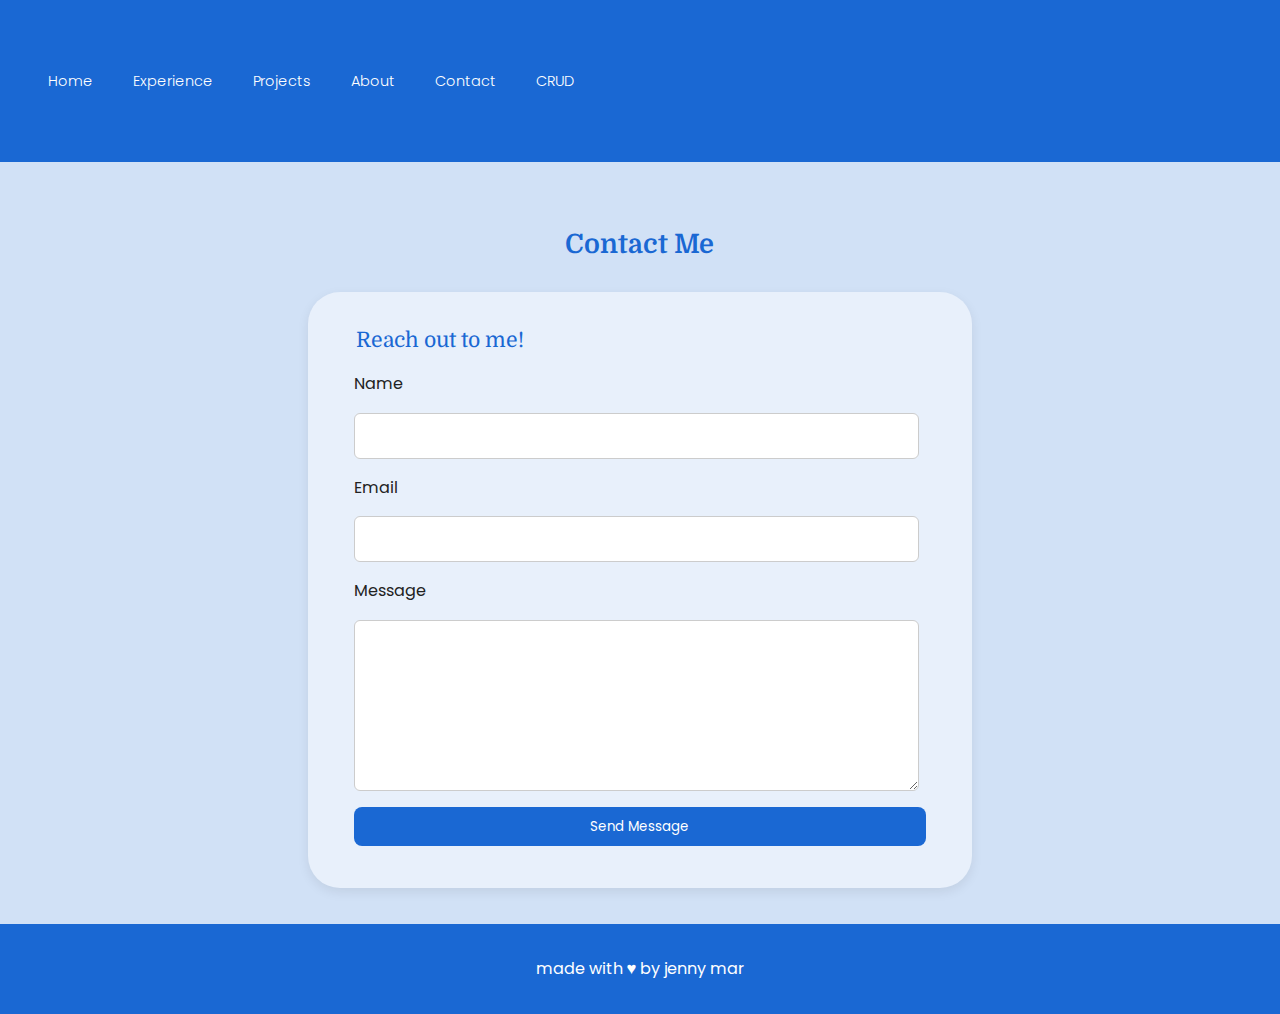
<file: contact.html>
<!DOCTYPE html>
    <html lang="en">
        <head>
            <meta charset="utf-8">
            <title>Contact Me</title>
            <meta name="viewport" content="width=device-width,initial-scale=1">
            <link rel="stylesheet" href="style.css">
        </head>

        <body>
            <header>
                <nav aria-label="Primary">
                <ul>
                    <li><a href="index.html">Home</a></li>
                <li><a href="experiences.html">Experience</a></li>
                <li><a href="projects.html">Projects</a></li>
                <li><a href="about.html">About</a></li>
                <li><a href="contact.html">Contact</a></li>
                <!-- <li><a href="experiments.html">Experiments</a></li>
                <li><a href="form-no-js.html">Form No JS</a></li>
                <li><a href="form-with-js.html">Form With JS</a></li> -->
                <li><a href="crud.html">CRUD</a></li>
                </ul>
                </nav>
            </header>

            <main id="contact">
                <h1>Contact Me</h1>

                <form method="post" enctype="text/plain" aria-label="Contact form">
                <fieldset>
                    <legend>Reach out to me!</legend>

                    <label for="name">Name</label>
                    <input id="name" name="name" type="text" required>
                    <label for="email">Email</label>
                    <input id="email" name="email" type="email" required>
                    <label for="message">Message</label>
                    <textarea id="message" name="message" rows="6"></textarea>

                    <button type="submit">Send Message</button>
                </fieldset>
                </form>
            </main>

            <footer>
                <p>made with &hearts; by jenny mar</p>
                <noscript><p>Some interactive features require JavaScript. Please enable JS.</p></noscript>
            </footer>
        </body>

</html>
</file>
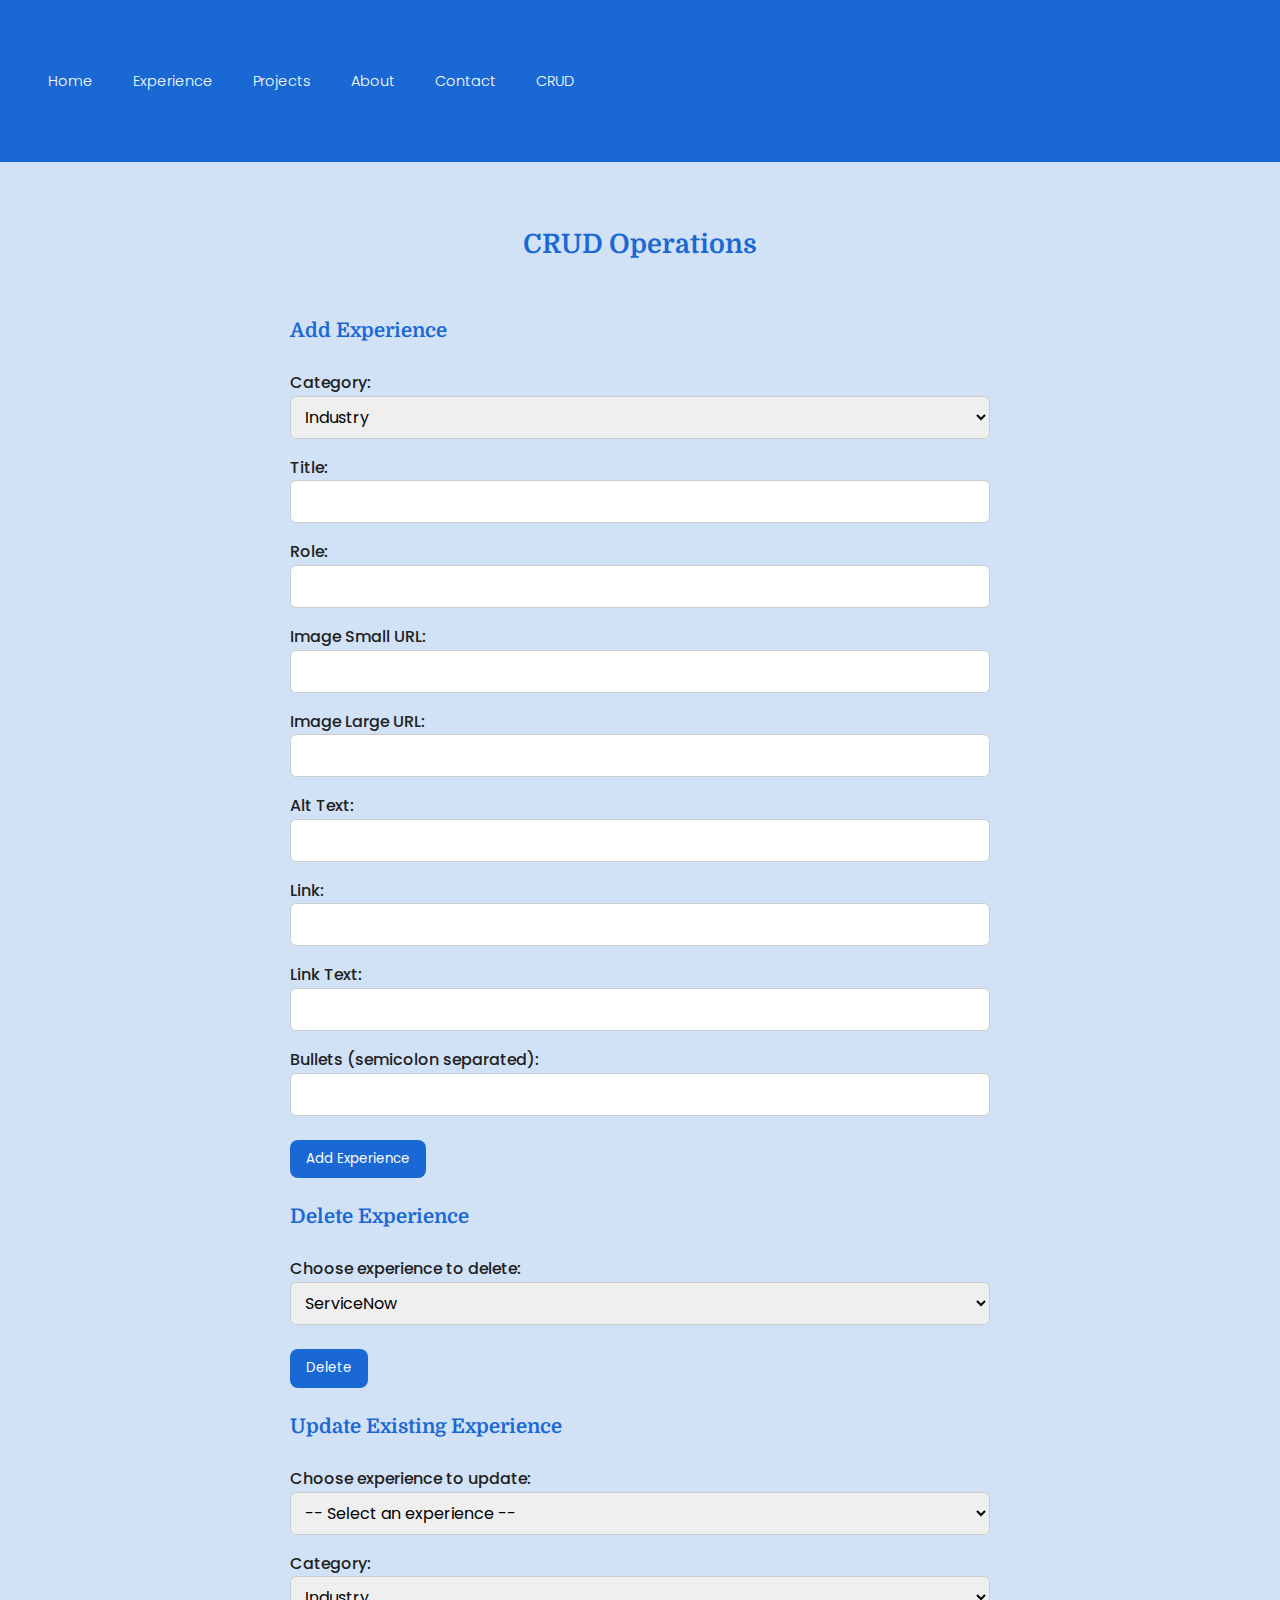
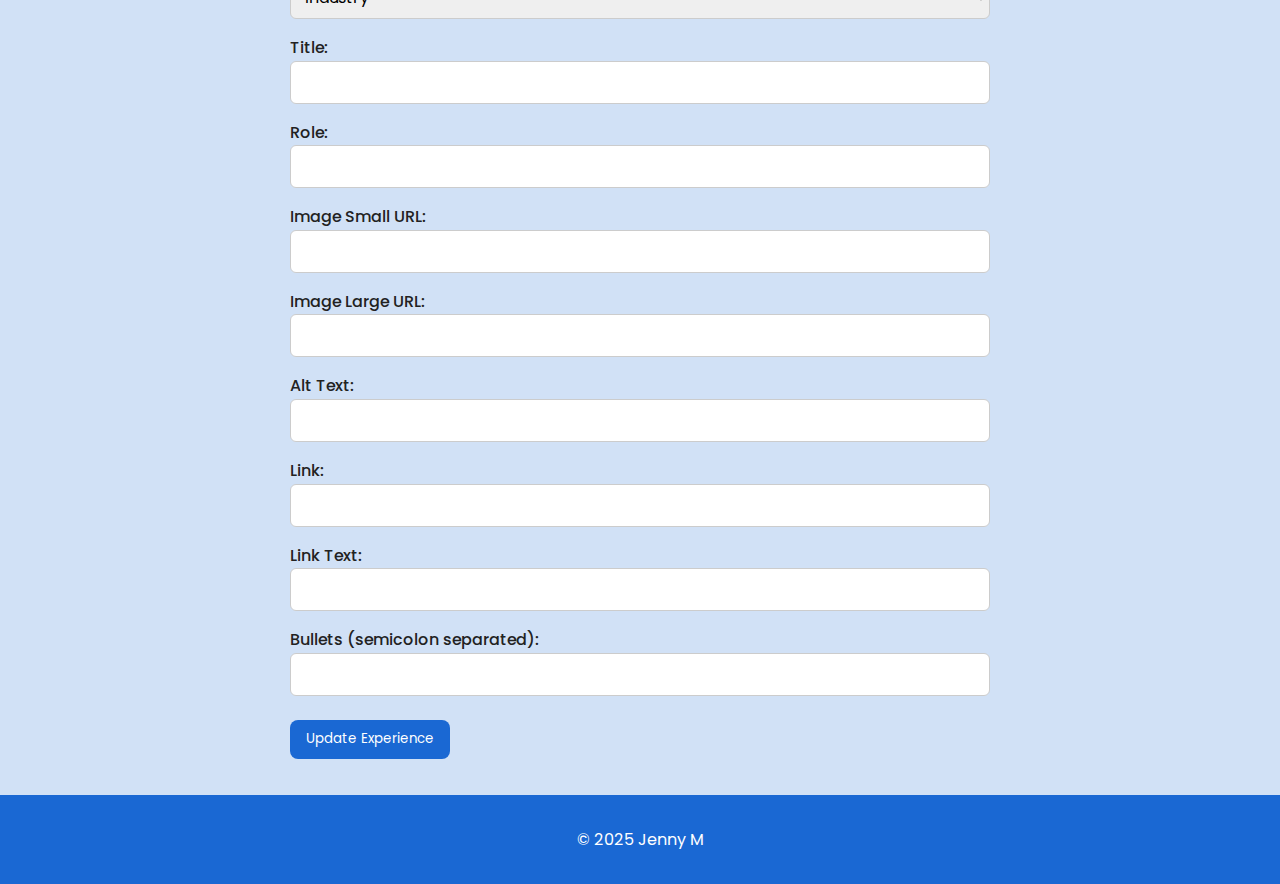
<file: crud.html>
<!DOCTYPE html>
<html lang="en">
<head>
  <meta charset="UTF-8">
  <title>Add Experience (POST)</title>
  <meta name="viewport" content="width=device-width,initial-scale=1">
  <link rel="stylesheet" href="style.css">
  <script src="crud.js" defer></script>

  <style>
    /* Make labels stack vertically */
    main form label {
      display: block;
      margin-bottom: 1rem;
      font-weight: 500;
    }

    /* Make inputs and select fill available width and look neat */
    main form input[type="text"],
    main form select {
      width: 100%;
      max-width: 700px;
      padding: 0.5rem 0.6rem;
      border: 1px solid #ccc;
      border-radius: 6px;
      box-sizing: border-box;
      font-family: var(--font-body, Arial, sans-serif);
      font-size: 1rem;
    }

    main form button[type="submit"] {
      margin-top: 0.5rem;
    }

    main > section {
        width: 100%;
        max-width: 700px;  /* matches form max-width for consistency */
    }


    @media (max-width: 600px) {
      main form input[type="text"],
      main form select {
        max-width: 100%;
      }
    }


  </style>

</head>
<body>
  <header>
    <nav>
      <ul>
        <li><a href="index.html">Home</a></li>
        <li><a href="experiences.html">Experience</a></li>
        <li><a href="projects.html">Projects</a></li>
        <li><a href="about.html">About</a></li>
        <li><a href="contact.html">Contact</a></li>
        <!-- <li><a href="experiments.html">Experiments</a></li>
        <li><a href="form-no-js.html">Form No JS</a></li>
        <li><a href="form-with-js.html">Form With JS</a></li> -->
        <li><a href="crud.html">CRUD</a></li>
      </ul>
    </nav>
  </header>

  <main>
    <h1>CRUD Operations</h1>

    <section>
        <h2>Add Experience</h2>
        <form id="add-form">
            <label>
            Category:
            <select id="category">
                <option value="industry">Industry</option>
                <option value="academia">Academia</option>
                <option value="academia">Project</option>
            </select>
            </label>

            <label>Title: <input type="text" id="title" required></label>
            <label>Role: <input type="text" id="role" required></label>
            <label>Image Small URL: <input type="text" id="imgSmall"></label>
            <label>Image Large URL: <input type="text" id="imgLarge"></label>
            <label>Alt Text: <input type="text" id="alt"></label>
            <label>Link: <input type="text" id="link"></label>
            <label>Link Text: <input type="text" id="linkText"></label>
            <label>Bullets (semicolon separated): <input type="text" id="bullets"></label>

            <button type="submit">Add Experience</button>
        </form>
    </section>

    <section>
        <h2>Delete Experience</h2>
        <form id="delete-form">
            <label>
            Choose experience to delete:
            <select id="delete-select"></select>
            </label>

            <button type="submit">Delete</button>
        </form>
    </section>

    <section>
        <h2>Update Existing Experience</h2>
        <form id="update-form">

            <label>
            Choose experience to update:
            <select id="update-select"></select>
            </label>

            <label>
            Category:
            <select id="update-category">
                <option value="industry">Industry</option>
                <option value="academia">Academia</option>
                <option value="project">Project</option>
            </select>
            </label>

            <label>Title: <input type="text" id="update-title" required></label>
            <label>Role: <input type="text" id="update-role" required></label>
            <label>Image Small URL: <input type="text" id="update-imgSmall"></label>
            <label>Image Large URL: <input type="text" id="update-imgLarge"></label>
            <label>Alt Text: <input type="text" id="update-alt"></label>
            <label>Link: <input type="text" id="update-link"></label>
            <label>Link Text: <input type="text" id="update-linkText"></label>
            <label>Bullets (semicolon separated): <input type="text" id="update-bullets"></label>

            <button type="submit">Update Experience</button>
        </form>
    </section>

    </main>

    <footer>
        <p>© 2025 Jenny M</p>
        <noscript><p>Some interactive features require JavaScript. Please enable JS.</p></noscript>
    </footer>
</body>
</html>
</file>
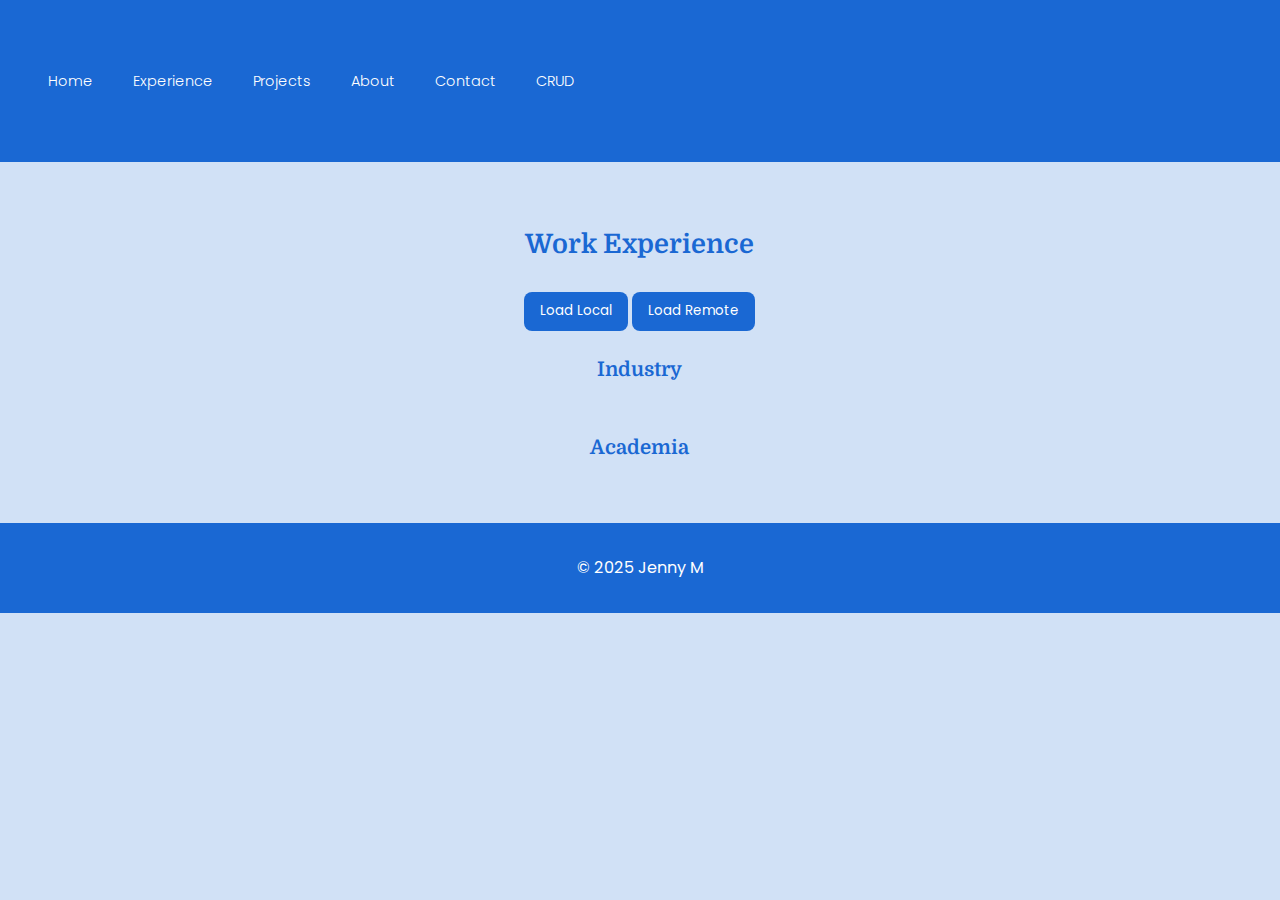
<file: experiences.html>
<!DOCTYPE html> 
<html lang="en">
    <head>
        <meta charset="utf-8">
        <title>Experiences Page</title>
        <meta name="viewport" content="width=device-width,initial-scale=1">
        <link rel="stylesheet" href="style.css">
        <script src="project-card.js" defer></script>
        <script src="project-card-loading.js" defer></script>
    </head>
    <body>
        <header>
            <nav aria-label="Primary">
            <ul>
                <li><a href="index.html">Home</a></li>
                <li><a href="experiences.html">Experience</a></li>
                <li><a href="projects.html">Projects</a></li>
                <li><a href="about.html">About</a></li>
                <li><a href="contact.html">Contact</a></li>
                <!-- <li><a href="experiments.html">Experiments</a></li>
                <li><a href="form-no-js.html">Form No JS</a></li>
                <li><a href="form-with-js.html">Form With JS</a></li> -->
                <li><a href="crud.html">CRUD</a></li>
            </ul>
            </nav>
        </header>

        <main>
            <h1>Work Experience</h1>
            <div class="button-row">
                <button id="load-local">Load Local</button>
                <button id="load-remote">Load Remote</button>
            </div>

            <h2>Industry</h2>
            <section id="cards-industry"></section>

            <h2>Academia</h2>
            <section id="cards-academia"></section>
        </main>

        <footer>
            <p>© 2025 Jenny M</p>
            <noscript><p>Some interactive features require JavaScript. Please enable JS.</p></noscript>
        </footer>

        <script>
            document.addEventListener("DOMContentLoaded", () => {
            if (!localStorage.getItem("experienceData")) {
                console.log("Seeding localStorage from data.json...");
                
                fetch("data.json")
                .then(r => r.json())
                .then(data => {
                    localStorage.setItem("experienceData", JSON.stringify(data));
                    console.log("Initial seed complete.");
                })
                .catch(err => console.error("Failed to load data.json for initial seed:", err));
            } else {
                console.log("experienceData already exists — skipping seed.");
            }
            });
        </script>
    </body>
</html>
</file>
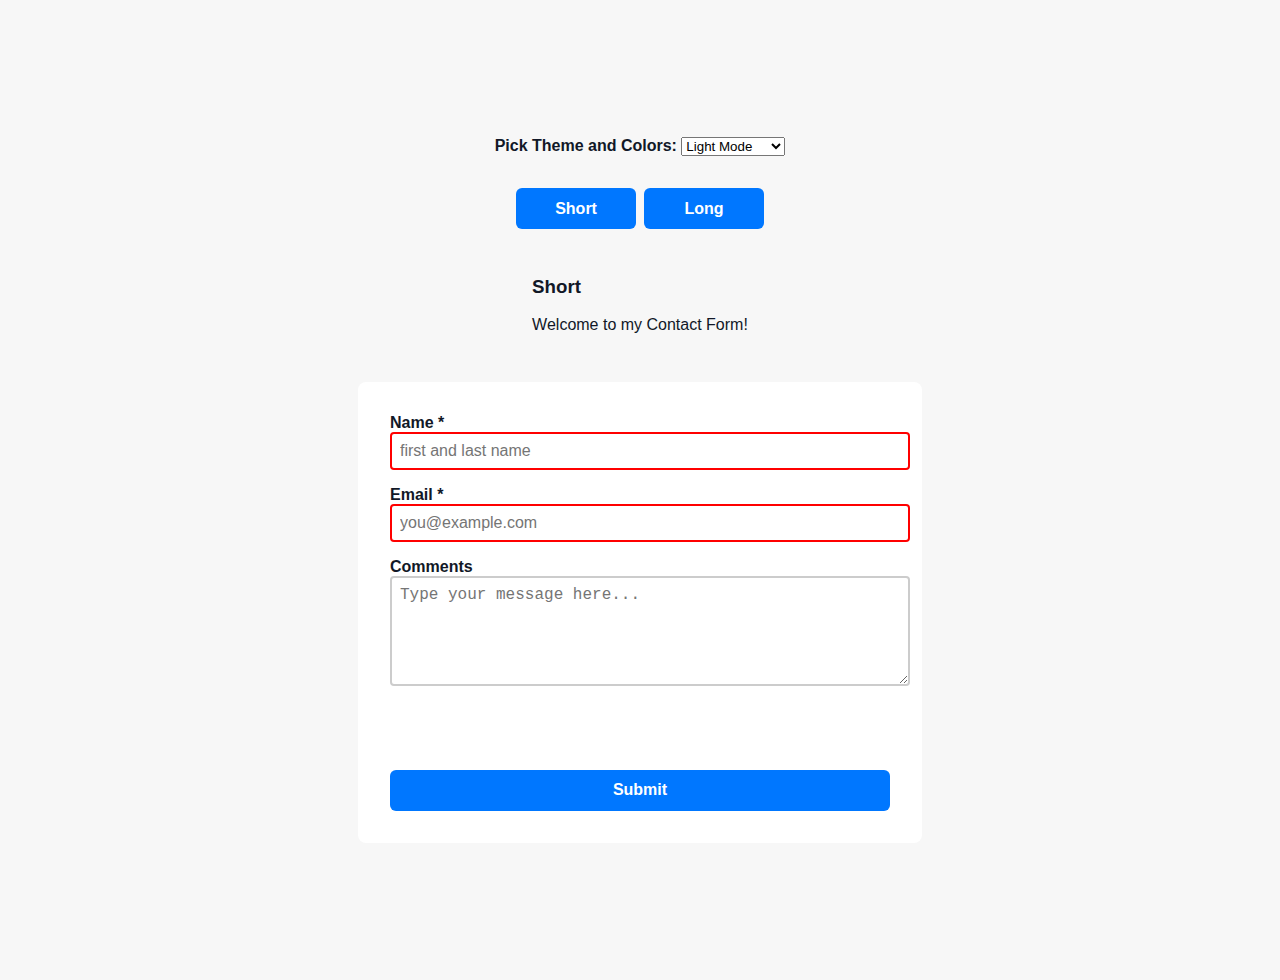
<file: form-with-js.html>
<!DOCTYPE html>
<html lang="en">
<head>
  <meta charset="UTF-8" />
  <meta name="viewport" content="width=device-width, initial-scale=1.0" />
  <title>JS Contact Form</title>
  <style>
    body {
      display: flex;
      flex-direction: column;
      padding: 2rem;
      min-height: 100vh;
      display: flex;
      justify-content: center;
      align-items: center;
      background: #f7f7f7;
      font-family: sans-serif;
      background: var(--bg);
      color: var(--text);
    }

    form {
      background: var(--card);
      display: flex;
      flex-direction: column;
      gap: 1rem;
      width: 500px;
      padding: 2rem;
      border-radius: 8px;
    }

    label {
      font-weight: bold;
      margin-bottom: 0.25rem;
    }

    input, textarea, button {
      width: 100%;
      padding: 0.5rem;
      border-radius: 4px;
      border: 2px solid #ccc;
      font-size: 1rem;
    }

    button {
      border: none;
      background: #0077ff;
      color: white;
      padding: 0.7rem;
      font-weight: bold;
      border-radius: 6px;
      cursor: pointer;
    }

    output {
      min-height: 1rem;
      font-size: 0.9rem;
    }

    input:invalid,
    textarea:invalid {
        border-color: red;
    }

    .error { color: red; }
    .info { color: green; }

    :root {
        --bg: #f7f7f7;
        --card: #ffffff;
        --text: #111827;
        --muted: #6b7280;
        --accent: #0077ff;
        --error: #b91c1c;
        --success: #0f8644;
    }

    [data-theme="dark"] {
        --bg: #0b1220;
        --card: #071027;
        --text: #e6eef8;
        --muted: #94a3b8;
        --accent: #4ea8ff;
        --error: #ff8a8a;
        --success: #6ee7b7;
    }

    .theme-toggle {
        background: none;
        border: 2px solid var(--accent);
        color: var(--accent);
        padding: 0.4rem 0.6rem;
        border-radius: 6px;
        cursor: pointer;
    }

  </style>
</head>
<body>
    <div id="theme-selector" style="margin-bottom: 1rem;">
        <label for="themePick">Pick Theme and Colors:</label>
        <select id="themePick">
            <option value="Light">Light Mode</option>
            <option value="Dark">Dark Mode</option>
            <option value="Purple">Purple Mode</option>
            <option value="Orange">Orange Mode</option>
        </select>
    </div>


    <div id="vt-demo" style="margin:1rem 0;">
        <div style="display:flex; gap:0.5rem; align-items:center;">
            <button id="vt-to-a">Short</button>
            <button id="vt-to-b">Long</button>
        </div>

        <div id="vt-container" style="margin-top:0.75rem; border-radius:6px; padding:1rem;">
            <div id="view-a" class="vt-view">
            <h3>Short</h3>
            <p>Welcome to my Contact Form!</p>
            </div>
        </div>
    </div>

    <form action="https://httpbin.org/post" method="POST" id="myForm" novalidate>
        <div>
        <label for="name">Name <span aria-hidden="true">*</span></label>
        <input 
            type="text" 
            id="name" 
            name="name" 
            required 
            minlength="1"
            maxlength="50"
            placeholder="first and last name"
        />
        </div>

        <div>
        <label for="email">Email <span aria-hidden="true">*</span></label>
        <input 
            type="email" 
            id="email" 
            name="email" 
            required
            minlength="2"
            maxlength="50"
            placeholder="you@example.com"
        />
        </div>

        <div>
        <label for="comments">Comments</label>
        <textarea 
            id="comments" 
            name="comments" 
            rows="5"
            minlength="0"
            maxlength="150"
            placeholder="Type your message here..."
        ></textarea>
        </div>

        <input type="hidden" name="possible_bot" value="true" />
        <input type="hidden" name="form-errors" value="">

        <output id="error" class="error"></output>
        <output id="info" class="info"></output>

        <button type="submit">Submit</button>
    </form>

    <noscript>
        <div style="color:var(--muted); margin-bottom:1rem;">
            Theme toggle is available when JavaScript is enabled.
        </div>
    </noscript>

  <script>
    const themes = {
        Light: {
            '--bg': '#f7f7f7',
            '--card': '#ffffff',
            '--text': '#111827',
            '--font': 'sans-serif'
        },
        Dark: {
            '--bg': '#0b1220',
            '--card': '#071027',
            '--text': '#e6eef8',
            '--font': 'sans-serif'
        },
        Purple: {
            '--bg': '#f3e8ff',        
            '--card': '#d8b4fe',   
            '--text': '#4c1d95', 
            '--font': 'Georgia, serif'
        },
        Orange: {
            '--bg': '#fff7ed',
            '--card': '#fed7aa',
            '--text': '#9a3412', 
            '--font': 'Verdana, sans-serif'
        }
    };

    const themePick = document.getElementById('themePick');

    function applyCustomTheme(themeName) {
        const theme = themes[themeName];
        if (!theme) return;

        Object.keys(theme).forEach(variable => {
            document.documentElement.style.setProperty(variable, theme[variable]);
        });
        localStorage.setItem('site-theme', themeName);
    }

    if (themePick) {
        const savedTheme = localStorage.getItem('site-theme') || 'Light';
        themePick.value = savedTheme;
        applyCustomTheme(savedTheme);

        themePick.addEventListener('change', () => {
            applyCustomTheme(themePick.value);
        });
    }

    const vtContainer = document.getElementById('vt-container');
    const btnA = document.getElementById('vt-to-a');
    const btnB = document.getElementById('vt-to-b');

    function setView(html) {
        if (document.startViewTransition) {
            document.startViewTransition(() => {
                vtContainer.innerHTML = html;
            });
        } else {
            vtContainer.innerHTML = html;
        }
    }

    btnA.addEventListener('click', () => {
        setView(`
            <div id="view-a" class="vt-view">
            <h3>Short</h3>
            <p>Welcome to my Contact Form!</p>
            </div>
        `);
    });

    btnB.addEventListener('click', () => {
        setView(`
            <div id="view-b" class="vt-view">
            <h3>Long</h3>
            <p>Hi! I'm Jenny and this is my contact form. Reach out with a message and your email and I will get back to you shortly.</p>
            </div>
        `);
    });



    const form = document.getElementById("myForm");
    const errorOutput = document.getElementById("error");
    const infoOutput = document.getElementById("info");

    form.name.addEventListener("input", (e) => {
        const allowed = /^[A-Za-z .'-]*$/;
        if (!allowed.test(e.target.value)) {
            e.target.style.borderColor = "red";
            errorOutput.textContent = "Illegal character typed in name!";

            setTimeout(() => {
            e.target.style.borderColor = "";
            errorOutput.textContent = "";
            }, 800);

            e.target.value = e.target.value.slice(0, -1);
        }
    });

    const comments = form.comments;
    const maxLen = comments.getAttribute("maxlength");

    comments.addEventListener("input", () => {
        const remaining = maxLen - comments.value.length;
        infoOutput.textContent = `Characters left: ${remaining}`;

        if (remaining <= 50) {
            infoOutput.style.color = "orange";
        } else {
            infoOutput.style.color = "green";
        }
    });

    let form_errors = [];

    form.addEventListener("submit", (e) => {

        form.name.setCustomValidity("");
        form.email.setCustomValidity("");
        form.comments.setCustomValidity("");

        console.log("submit");
        e.preventDefault(); 

        errorOutput.textContent = "";
        infoOutput.textContent = "";

        let errors = [];
        ["name", "email", "comments"].forEach(id => {
            form[id].addEventListener("input", () => {
                form[id].setCustomValidity("");
                form[id].checkValidity();  
                if (form.name.checkValidity() && form.email.checkValidity() && form.comments.checkValidity()) {
                    errorOutput.textContent = "";
                }
            });
        });

        if (!form.name.checkValidity()) {
            console.log("name field is invalid");
            const msg = "Name field is invalid";
            form.name.setCustomValidity(msg);
            errors.push(msg);

            form_errors.push({
                field: "name",
                value: form.name.value,
                message: msg
            });
        } else {
            form.name.setCustomValidity("");
        }

        if (!form.email.checkValidity()) {
            console.log("email field is invalid");
            const msg = "Email field is invalid";
            form.email.setCustomValidity(msg);
            errors.push(msg);

            form_errors.push({
                field: "email",
                value: form.email.value,
                message: msg
            });
        } else {
            form.email.setCustomValidity("");
        }

        if (!form.comments.checkValidity()) {
            console.log("comments field is invalid");
            const msg = "Comments field is invalid";
            form.comments.setCustomValidity(msg);
            errors.push(msg);

            form_errors.push({
                field: "comments",
                value: form.comments.value,
                message: msg
            });
        } else {
            form.comments.setCustomValidity("");
        }

        if (errors.length > 0) {
            errorOutput.textContent = errors.join(" ");
            return;
        }

        form.querySelector('[name="form-errors"]').value =
            JSON.stringify(form_errors);

        infoOutput.textContent = "Form submitted successfully!";
        form.submit();
    });



  </script>

</body>
</html>
</file>
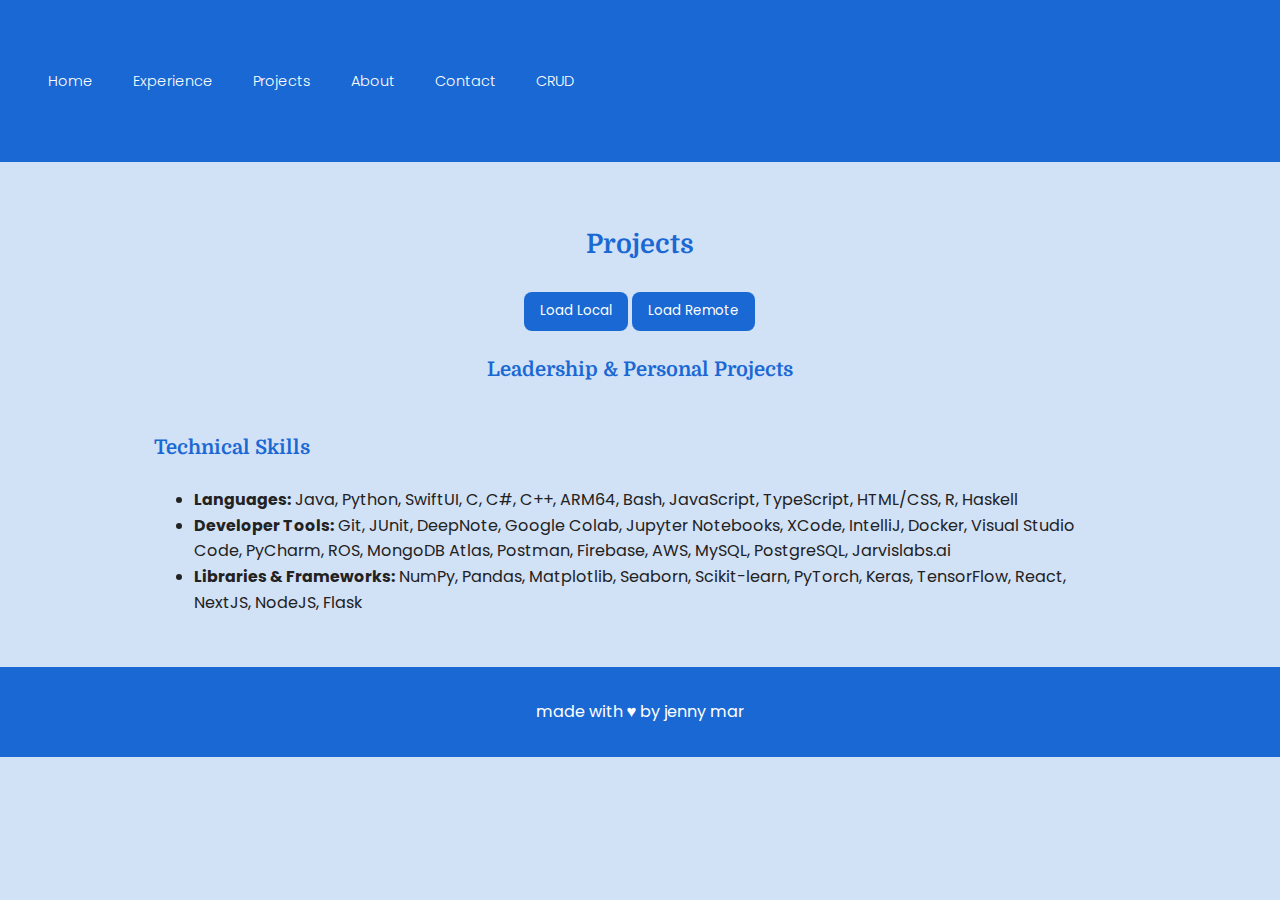
<file: projects.html>
<!DOCTYPE html> 
<html lang="en">
    <head>
        <meta charset="utf-8">
        <title>Projects</title>
        <meta name="viewport" content="width=device-width,initial-scale=1">
        <link rel="stylesheet" href="style.css">
        <script src="project-card.js" defer></script>
        <script src="project-card-loading.js" defer></script>
    </head>
    <body>
        <header>
            <nav aria-label="Primary">
                <ul>
                    <li><a href="index.html">Home</a></li>
                    <li><a href="experiences.html">Experience</a></li>
                    <li><a href="projects.html">Projects</a></li>
                    <li><a href="about.html">About</a></li>
                    <li><a href="contact.html">Contact</a></li>
                    <!-- <li><a href="experiments.html">Experiments</a></li>
                    <li><a href="form-no-js.html">Form No JS</a></li>
                    <li><a href="form-with-js.html">Form With JS</a></li> -->
                    <li><a href="crud.html">CRUD</a></li>
                </ul>
            </nav>
        </header>

        <main>
            <h1>Projects</h1>
            <div class="button-row">
                <button id="load-local">Load Local</button>
                <button id="load-remote">Load Remote</button>
            </div>

            <h2>Leadership & Personal Projects</h2>
            <section id="cards-project"></section>
            
            <section>
                <h2>Technical Skills</h2>
                <ul>
                    <li><b>Languages:</b> Java, Python, SwiftUI, C, C#, C++, ARM64, Bash, JavaScript, TypeScript, HTML/CSS, R, Haskell</li>
                    <li><b>Developer Tools:</b> Git, JUnit, DeepNote, Google Colab, Jupyter Notebooks, XCode, IntelliJ, Docker, Visual Studio Code, PyCharm, ROS, MongoDB Atlas, Postman, Firebase, AWS, MySQL, PostgreSQL, Jarvislabs.ai</li>
                    <li><b>Libraries & Frameworks:</b> NumPy, Pandas, Matplotlib, Seaborn, Scikit-learn, PyTorch, Keras, TensorFlow, React, NextJS, NodeJS, Flask</li>
                </ul>
            </section>
        </main>

        <footer>
            <p>made with &hearts; by jenny mar</p>
            <noscript><p>Some interactive features require JavaScript. Please enable JS.</p></noscript>
        </footer>

        <script>
            document.addEventListener("DOMContentLoaded", () => {
            if (!localStorage.getItem("experienceData")) {
                console.log("Seeding localStorage from data.json...");
                
                fetch("data.json")
                .then(r => r.json())
                .then(data => {
                    localStorage.setItem("experienceData", JSON.stringify(data));
                    console.log("Initial seed complete.");
                })
                .catch(err => console.error("Failed to load data.json for initial seed:", err));
            } else {
                console.log("experienceData already exists — skipping seed.");
            }
            });
        </script>
    </body>
</html>
</file>
<file: style.css>
@import url('https://fonts.googleapis.com/css2?family=Bodoni+Moda:ital,opsz,wght@0,6..96,400..900;1,6..96,400..900&family=Domine:wght@400..700&family=Quicksand:wght@300..700&display=swap');
@import url('https://fonts.googleapis.com/css2?family=Poppins:wght@400;600&display=swap');

:root {
  --primary-color: color(display-p3 0.2 0.4 0.8); 
  --accent-color: color-mix(in srgb, var(--primary-color), white 20%);
  --font-heading: 'Domine', sans-serif;
  --font-body: 'Poppins', sans-serif;
  --font-size-adjust-body: 0.55;
  --font-size-adjust-heading: 0.45;
  --font-size-base: 1rem;
  --nav-height: 18dvh;
}

body {
  font-family: var(--font-body, Arial, sans-serif);
  font-size: var(--font-size-base, 16px);
  /* 
  BASELINE FEATURE: "CSS font-size-adjust is now in Baseline" 
  https://web.dev/blog/font-size-adjust?hl=en
  If one of the custom fonts I'm using doesn't render correctly, the fallback font needs to match the 
  style and size of the custom font. Therefore, we are using the new feature font-size-adjust to alter 
  the height of the fallback font in order to look more like the custom one. In this case, we are adjusting the
  height of Arial by multiplying by the ratio of the height of a lowercase x.
  */
  font-size-adjust: var(--font-size-adjust-body, 0.55);
  color: #222;
  background-color: color-mix(in srgb, white 80%, var(--primary-color) 20%);
  margin: 0;
  line-height: 1.6;
}


header {
  background: var(--primary-color);
  font-family: var(--font-body, Arial, sans-serif);
  font-size-adjust: var(--font-size-adjust-body, 0.45);
  color: white;
  display: flex;
  align-items: center;
  justify-content: space-between;
  height: var(--nav-height);
  padding: 0 3rem;
}


nav ul {
  display: flex;
  width: 100%;
  justify-content: space-between;
  list-style: none;
  padding: 0;
  margin: 0;
  gap: 2.5rem;
}

nav a {
  text-decoration: none;
  color: white;
  font-weight: 300;
  font-size: 0.9rem;
  position: relative;
  transition: color 0.3s ease;
}


nav a:hover {
  color: var(--accent-color);
}


nav a::after {
  content: "";
  position: absolute;
  left: 0;
  bottom: -4px;
  width: 0%;
  height: 2px;
  background-color: var(--accent-color);
  transition: width 0.3s ease;
}

nav a:hover::after {
  width: 100%;
}


main {
  display: grid;
  grid-template-columns: 1fr min(80%, 1200px) 1fr;
  justify-items: center;
  padding: 4dvh 2rem;
}

main > * {
  grid-column: 2;
}

h1, h2  {
  color: var(--primary-color);
  font-family: var(--font-heading, Arial, sans-serif);
  font-size-adjust: var(--font-size-adjust-heading, 0.55);
}

img {
  max-width: 100%;
  height: auto;
  border-radius: 1rem;
  transition: transform 0.4s ease-in-out;
}

img:hover {
  transform: scale(1.03);
}

iframe {
  width: 80%;
  height: 60dvh;
  border: 2px solid var(--accent-color);
  border-radius: 10px;
}


button {
  background: var(--primary-color);
  font-family: var(--font-body, Arial, sans-serif);
  color: white;
  padding: 0.7em 1.2em;
  border: none;
  border-radius: 8px;
  cursor: pointer;
  transition: background 0.3s, transform 0.2s;
}

button:hover {
  background: var(--accent-color);
  transform: scale(1.05);
}


footer {
  background: var(--primary-color);
  color: white;
  text-align: center;
  padding: 1rem;
  margin-top: auto;
}


@keyframes fadeInUp {
  from {
    opacity: 0;
    transform: translateY(20px);
  }
  to {
    opacity: 1;
    transform: translateY(0);
  }
}

main h1, main p, main img {
  animation: fadeInUp 0.8s ease-in-out both;
} 


.highlight {
  color: oklch(65% 0.25 260);
}


/* HOME PAGE */
#home main {
  display: flex;
  flex-direction: column;
  align-items: center;
  padding: 4dvh 2rem;
  gap: 3rem;
}

#home .intro {
  display: flex;
  align-items: center;
  justify-content: center;
  gap: 5rem;
  width: 100%;
  max-width: 1000px;
}

#home .intro picture img {
  width: 350px;
  height: auto;
  border-radius: 1srem;
}

#home .intro-text {
  flex: 1;
}


#home .intro-text h1 {
  font-size: 4rem;
  font-family: var(--font-heading, Arial, sans-serif);
  font-size-adjust: var(--font-size-adjust-heading, 0.55);
}

#home iframe {
  width: 90%;
  max-width: 900px;
  height: 70dvh;
  border: 2px solid var(--accent-color);
  border-radius: 10px;
}

@media (max-width: 800px) {
  #home .intro {
    flex-direction: column;
    text-align: center;
  }

  #home .intro picture img {
    width: 60%;
  }
}


.experience-item {
  display: flex;
  align-items: flex-start;
  gap: 1.5rem;
  margin-bottom: 2rem;
  width:100%;
}

.experience-item:has(img:hover) {
  background: color-mix(in srgb, white 95%, var(--accent-color) 10%);
  border-radius: 1rem;
  transition: background 0.3s ease;
}

.experience-item picture,
.experience-item img {
  height: 280px;
  width: 320px;
  border-radius: 0.5rem;
  object-fit: cover;
}

.experience-content {
  flex: 1;
  position: relative;
  padding-left: 1rem;
  border-left: 4px solid var(--accent-color);
}

.travel-container {
  display: flex;
  flex-wrap: wrap;
  justify-content: center;
  gap: 1rem;
  margin-bottom: 2rem;
}

.concert-header {
  display: flex;
  align-items: center;
  gap: 0.5rem; 
}

travel-card {
  display: flex;
  flex-direction: column;
  align-items: center;
  width: 220px;
  height: 300px;
  border: 2px solid var(--accent-color);
  border-radius: 1rem;
  padding: 1rem;
  text-align: center;
  background: color-mix(in srgb, white 95%, var(--primary-color) 5%);
  box-shadow: 0 4px 10px rgba(0,0,0,0.05);
  transition: transform 0.3s ease;
}

travel-card:hover {
  transform: translateY(-5px);
}

travel-card img {
  width: 100%;
  height: 60%;
  border-radius: 0.5rem;
  object-fit: cover;
}

travel-card[region="city"] {
  background: color-mix(in srgb, white 93%, var(--primary-color) 7%);
}

travel-card[region="beach"] {
  background: color-mix(in srgb, white 95%, var(--accent-color) 5%);
}

travel-card h3 {
  margin: 0.5rem 0 0.3rem;
  color: var(--primary-color);
  font-family: var(--font-heading, Arial, sans-serif);
}

travel-card p {
  font-size: 0.9em;
  color: #444;
}


#contact form {
  width: 100%;
  max-width: 600px;
  background: color-mix(in srgb, white 90%, var(--primary-color) 10%);
  padding: 2rem;
  border-radius: 2rem;
  box-shadow: 0 4px 12px rgba(0,0,0,0.08);
}

#contact fieldset {
  border: none;
  display: flex;
  flex-direction: column;
  gap: 1rem;
}

#contact legend {
  font-family: var(--font-heading, Arial, sans-serif);
  font-size: 1.3rem;
  color: var(--primary-color);
  margin-bottom: 0.5rem;
}

#contact input,
#contact textarea {
  width: 95%;
  padding: 0.6em;
  border: 1px solid #ccc;
  border-radius: 6px;
  font-family: var(--font-body, Arial, sans-serif);
  font-size: 1rem;
  resize: vertical;
}


@media (max-width: 600px) {
  nav ul {
    flex-direction: column;   
    width: auto;          
    margin: 0 auto;
    align-items: center;
    gap: 1rem;
    padding: 0;
  }

  header {
    flex-direction: column;  
    align-items: center;     
    height: auto; 
    padding: 1rem; 
  }

  main > * {
    grid-column: 1;
  }

  main {
      grid-template-columns: 1fr;
      padding: 2rem 1rem;
  }

  .experience-item {
      flex-direction: column;
  }

  .experience-content {
      padding-left: 0;
      border-left: none;
      border-top: 4px solid var(--accent-color);
      padding-top: 0.5rem;
  }

  .experience-item picture,
  .experience-item img {
      width: 100%;
      height: auto;
  }
}


@media (min-width: 601px) and (max-width: 1024px) {
  main {
    grid-template-columns: 1fr min(90%, 900px) 1fr;
  }

  .experience-item {
    flex-direction: row;
  }

  .experience-item picture,
  .experience-item img {
    width: 250px;
    height: 200px;
  }
}


@media (min-width: 1025px) {
  main {
    grid-template-columns: 1fr min(80%, 1200px) 1fr;
  }

  .experience-item picture,
  .experience-item img {
    width: 320px;
    height: 280px;
  }
}
</file>
